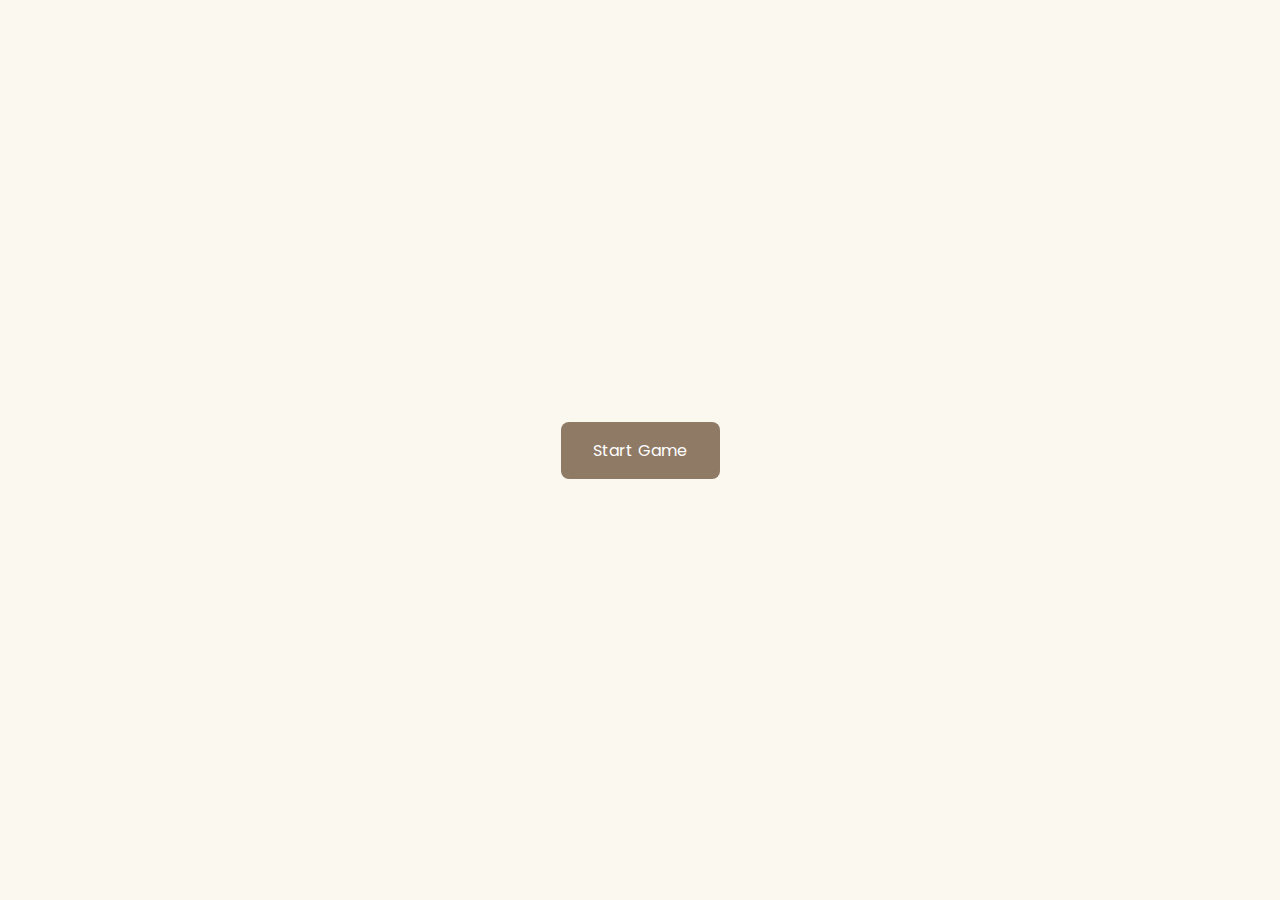
<file: games/2048/index.html>
<!DOCTYPE html>
<html lang="en">
  <head>
    <meta name="viewport" content="width=device-width, initial-scale=1.0" />
    <title>2048 Game</title>
    <!-- Google Fonts -->
    <link
      href="https://fonts.googleapis.com/css2?family=Poppins:wght@400;600&display=swap"
      rel="stylesheet"
    />
    <!-- Stylesheet-->
    <link rel="stylesheet" href="style.css" />
  </head>
  <body>
    <a href="/index.html"><img src="/assets/images/home.png" class="game-thumb" alt="Game Thumbnail"></a>

    
    <div class="container hide">
      <div class="heading">
        <h1>2048</h1>
        <div class="score-container">
          Score:
          <span id="score">0</span>
        </div>
      </div>
      <div class="grid"></div>
    </div>
    <div class="cover-screen">
      <h2 id="over-text" class="hide">Game Over</h2>
      <p id="result"></p>
      <button id="start-button">Start Game</button>
    </div>
    <!-- Script -->
    <script defer src="script.js"></script>
  </body>
</html>
</file>
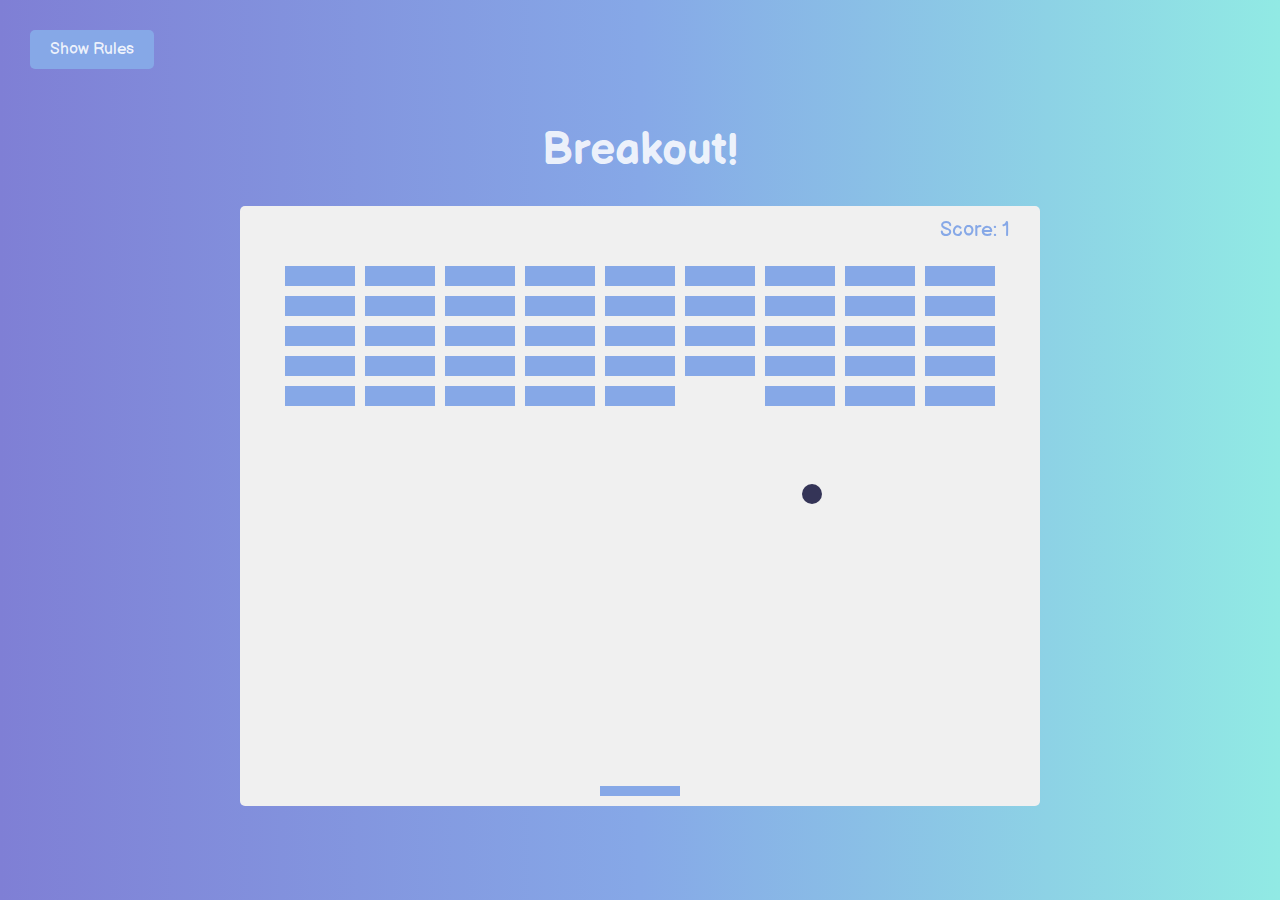
<file: games/Breakout-Game/index.html>
<!DOCTYPE html>
<html lang="en">
  <head>
    <meta charset="UTF-8" />
    <meta name="viewport" content="width=device-width, initial-scale=1.0" />
    <link rel="stylesheet" href="style.css" />
    <title>Breakout Game</title>
    </head>
  <body>
    <h1>Breakout!</h1>
    <button id="rules-btn" class="btn rules-btn">Show Rules</button>
    <div id="rules" class="rules">
      <h2>How To Play:</h2>
      <p>
        Use your right and left keys to move the paddle to bounce the ball up
        and break the blocks.
      </p>
      <p>If you miss the ball, your score and the blocks will reset.</p>
      <button id="close-btn" class="btn">Close</button>
    </div>
    <canvas id="canvas"></canvas>
    <script src="script.js"></script>
  </body>
</html>
</file>
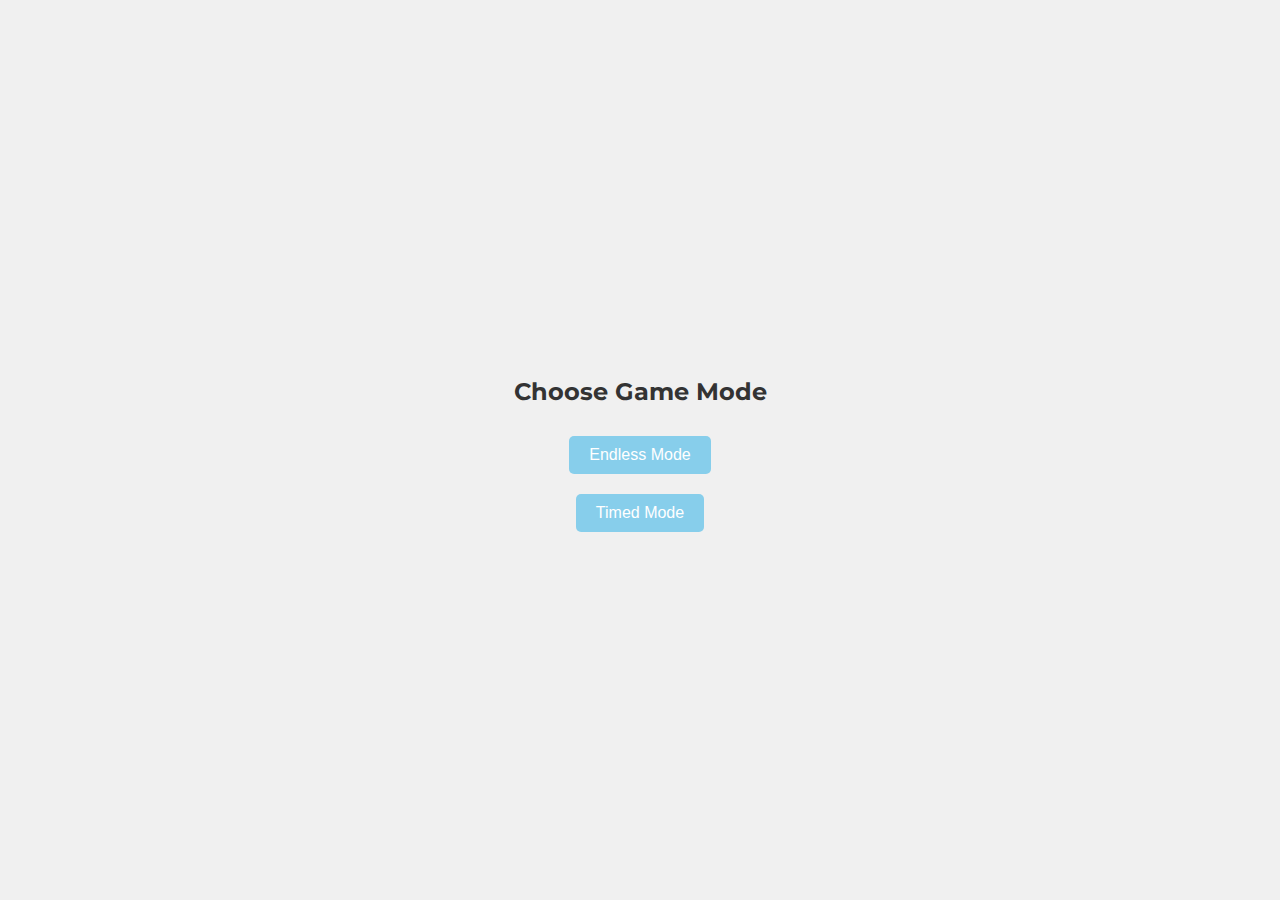
<file: games/Candy-Crush-Game/index.html>
<!DOCTYPE html>
<html lang="en" dir="ltr">
  <head>
    <meta charset="utf-8">
    <title>Talha - Candy Crush</title>

    <!-- 👇🏻👇🏻👇🏻👇🏻👇🏻👇🏻👇🏻👇🏻👇🏻👇🏻👇🏻👇🏻👇🏻👇🏻👇🏻👇🏻👇🏻👇🏻👇🏻👇🏻👇🏻👇🏻👇🏻👇🏻👇🏻👇🏻👇🏻👇🏻👇🏻👇🏻👇🏻👇🏻👇🏻👇🏻👇🏻👇🏻👇🏻👇🏻👇🏻👇🏻👇🏻👇🏻👇🏻-->
    <!-- Also uploaded the demo of this code in a gif : https://c.tenor.com/x8v1oNUOmg4AAAAd/tenor.gif-->
    <!-- 👆🏻👆🏻👆🏻👆🏻👆🏻👆🏻👆🏻👆🏻👆🏻👆🏻👆🏻👆🏻👆🏻👆🏻👆🏻👆🏻👆🏻👆🏻👆🏻👆🏻👆🏻👆🏻👆🏻👆🏻👆🏻👆🏻👆🏻👆🏻👆🏻👆🏻👆🏻👆🏻👆🏻👆🏻👆🏻👆🏻👆🏻👆🏻👆🏻👆🏻👆🏻👆🏻👆🏻-->

    <!-- 👇🏻👇🏻👇🏻👇🏻👇🏻👇🏻👇🏻👇🏻👇🏻👇🏻👇🏻👇🏻👇🏻👇🏻👇🏻👇🏻👇🏻👇🏻👇🏻👇🏻👇🏻👇🏻👇🏻👇🏻👇🏻👇🏻👇🏻👇🏻👇🏻👇🏻👇🏻👇🏻👇🏻👇🏻👇🏻👇🏻👇🏻👇🏻👇🏻👇🏻👇🏻👇🏻👇🏻-->
    <!-- More html-css-js Games Calculators Games Cards Elements Projects on https://www.github.com/he-is-talha --> 
    <!-- 👆🏻👆🏻👆🏻👆🏻👆🏻👆🏻👆🏻👆🏻👆🏻👆🏻👆🏻👆🏻👆🏻👆🏻👆🏻👆🏻👆🏻👆🏻👆🏻👆🏻👆🏻👆🏻👆🏻👆🏻👆🏻👆🏻👆🏻👆🏻👆🏻👆🏻👆🏻👆🏻👆🏻👆🏻👆🏻👆🏻👆🏻👆🏻👆🏻👆🏻👆🏻👆🏻👆🏻-->

    <link rel="icon" href="https://i.ibb.co/M6KTWnf/pic.jpg">

    <link rel="stylesheet" href="style.css">
    <link href="https://fonts.googleapis.com/css?family=Montserrat:300,400&display=swap" rel="stylesheet">
    <script src="script.js" charset="utf-8"></script>
  </head>
  <body>
    <!-- Mode Selection Screen -->
    <div id="modeSelection">
      <h2>Choose Game Mode</h2>
      <button id="endlessMode">Endless Mode</button>
      <button id="timedMode">Timed Mode</button>
    </div>
    <!-- Scoreboard with Timer and Change Mode Button -->
    <div class="scoreBoard">
      <h3>score</h3>
      <h1 id="score">0</h1>
      <div id="timer"></div>
      <button id="changeMode">Change Mode</button>
    </div>
    <!-- Game Grid -->
    <div class="grid"></div>
  </body>
</html>
</file>
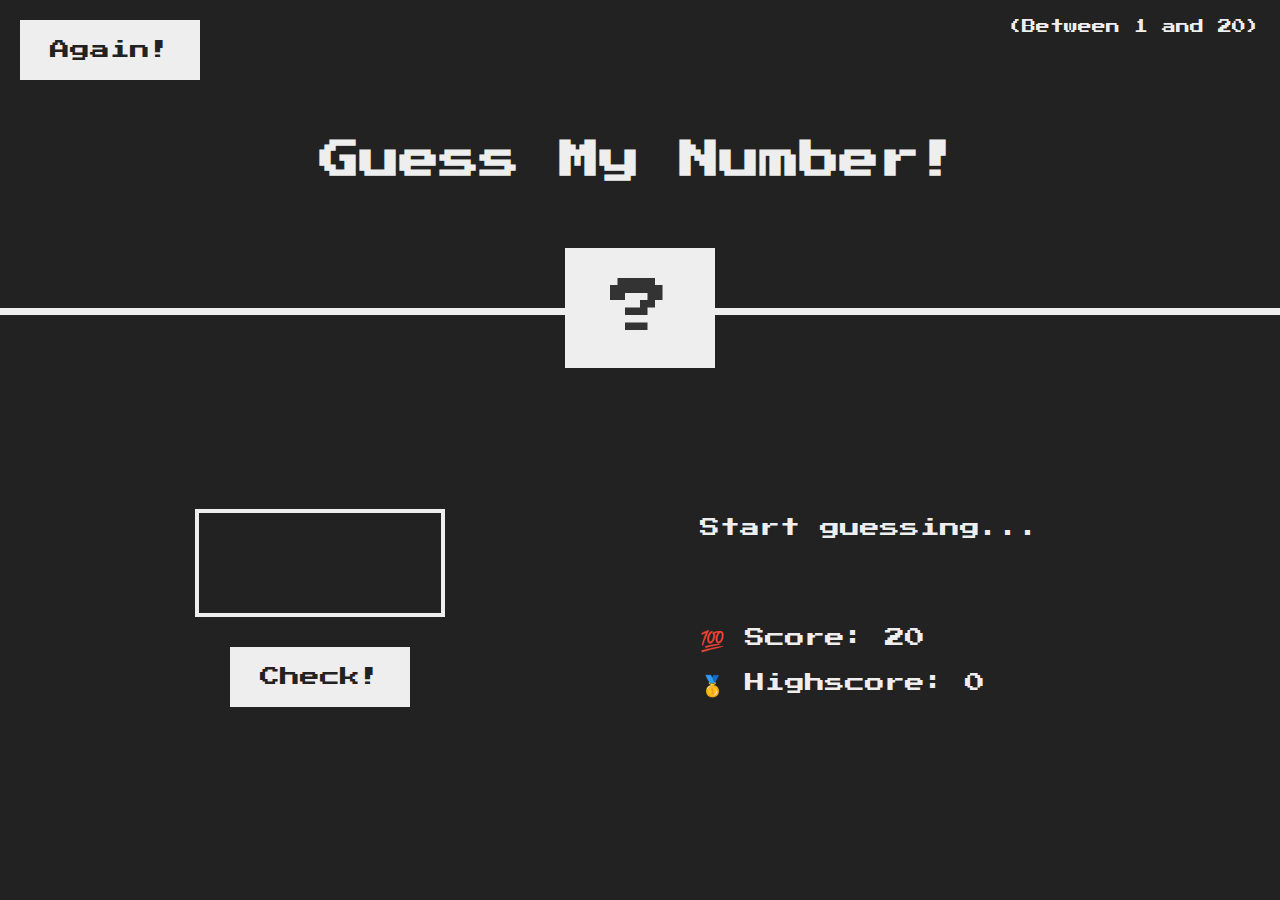
<file: games/Guess my number/index.html>
<!DOCTYPE html>
<html lang="en">
  <head>
    <meta charset="UTF-8" />
    <meta name="viewport" content="width=device-width, initial-scale=1.0" />
    <meta http-equiv="X-UA-Compatible" content="ie=edge" />
    <link rel="stylesheet" href="style.css" />
    <title>Guess My Number!</title>
  </head>
  <body>
    <header>
      <h1>Guess My Number!</h1>
      <p class="between">(Between 1 and 20)</p>
      <button class="btn again">Again!</button>
      <div class="number">?</div>
    </header>
    <main>
      <section class="left">
        <input type="number" class="guess" />
        <button class="btn check">Check!</button>
      </section>
      <section class="right">
        <p class="message">Start guessing...</p>
        <p class="label-score">💯 Score: <span class="score">20</span></p>
        <p class="label-highscore">
          🥇 Highscore: <span class="highscore">0</span>
        </p>
      </section>
    </main>
    <script src="script.js"></script>
  </body>
</html>
</file>
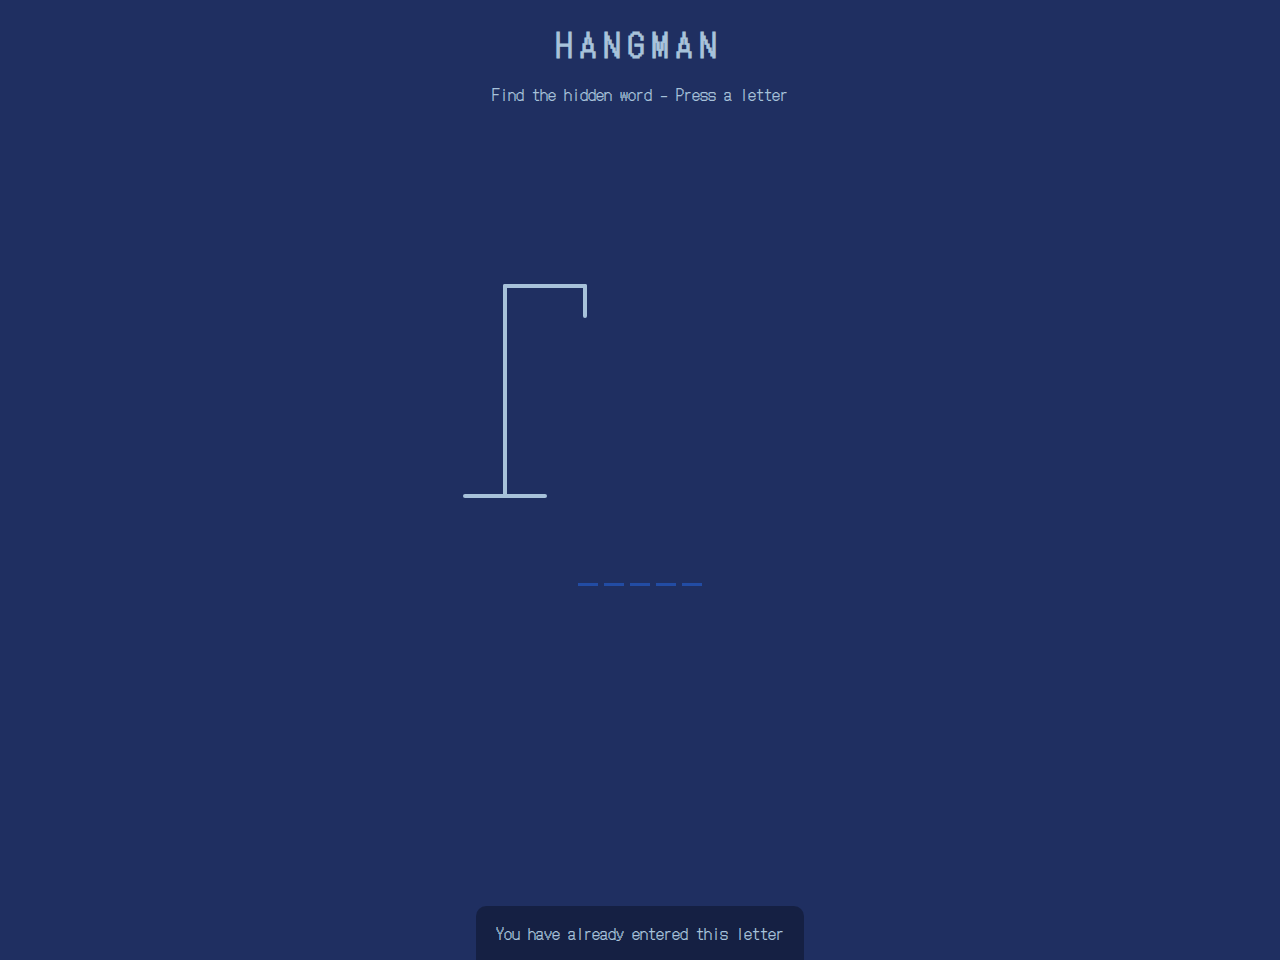
<file: games/Hangman-Game/index.html>
<!DOCTYPE html>
<html lang="en">
  <head>
    <meta charset="UTF-8" />
    <meta name="viewport" content="width=device-width, initial-scale=1.0" />
    <link rel="stylesheet" href="style.css" />
    <title>Hangman</title>


    <link rel="icon" href="https://i.ibb.co/M6KTWnf/pic.jpg" />
  </head>
  <body>
    <h1>Hangman</h1>
    <p>Find the hidden word - Press a letter</p>
    <div class="game-container">
      <svg height="250" width="200" class="figure-container">
        <!-- rod -->
        <line x1="60" y1="20" x2="140" y2="20" />
        <line x1="140" y1="20" x2="140" y2="50" />
        <line x1="60" y1="20" x2="60" y2="230" />
        <line x1="20" y1="230" x2="100" y2="230" />
        <!-- head -->
        <circle cx="140" cy="70" r="20" class="figure-part" />
        <!-- body -->
        <line x1="140" y1="90" x2="140" y2="150" class="figure-part" />
        <!-- arms -->
        <line x1="140" y1="120" x2="120" y2="100" class="figure-part" />
        <line x1="140" y1="120" x2="160" y2="100" class="figure-part" />
        <!-- legs -->
        <line x1="140" y1="150" x2="120" y2="180" class="figure-part" />
        <line x1="140" y1="150" x2="160" y2="180" class="figure-part" />
      </svg>
      <div class="wrong-letters-container">
        <div id="wrong-letters"></div>
      </div>
      <div class="word" id="word"></div>
    </div>
    <!-- Popup -->
    <div class="popup-container" id="popup-container">
      <div class="popup">
        <h2 id="final-message"></h2>
        <h3 id="final-message-reveal-word"></h3>
        <button id="play-button">Play Again</button>
      </div>
    </div>
    <!-- Notification -->
    <div class="notification-container" id="notification-container">
      <p>You have already entered this letter</p>
    </div>
    <script src="script.js"></script>
  </body>
</html>
</file>
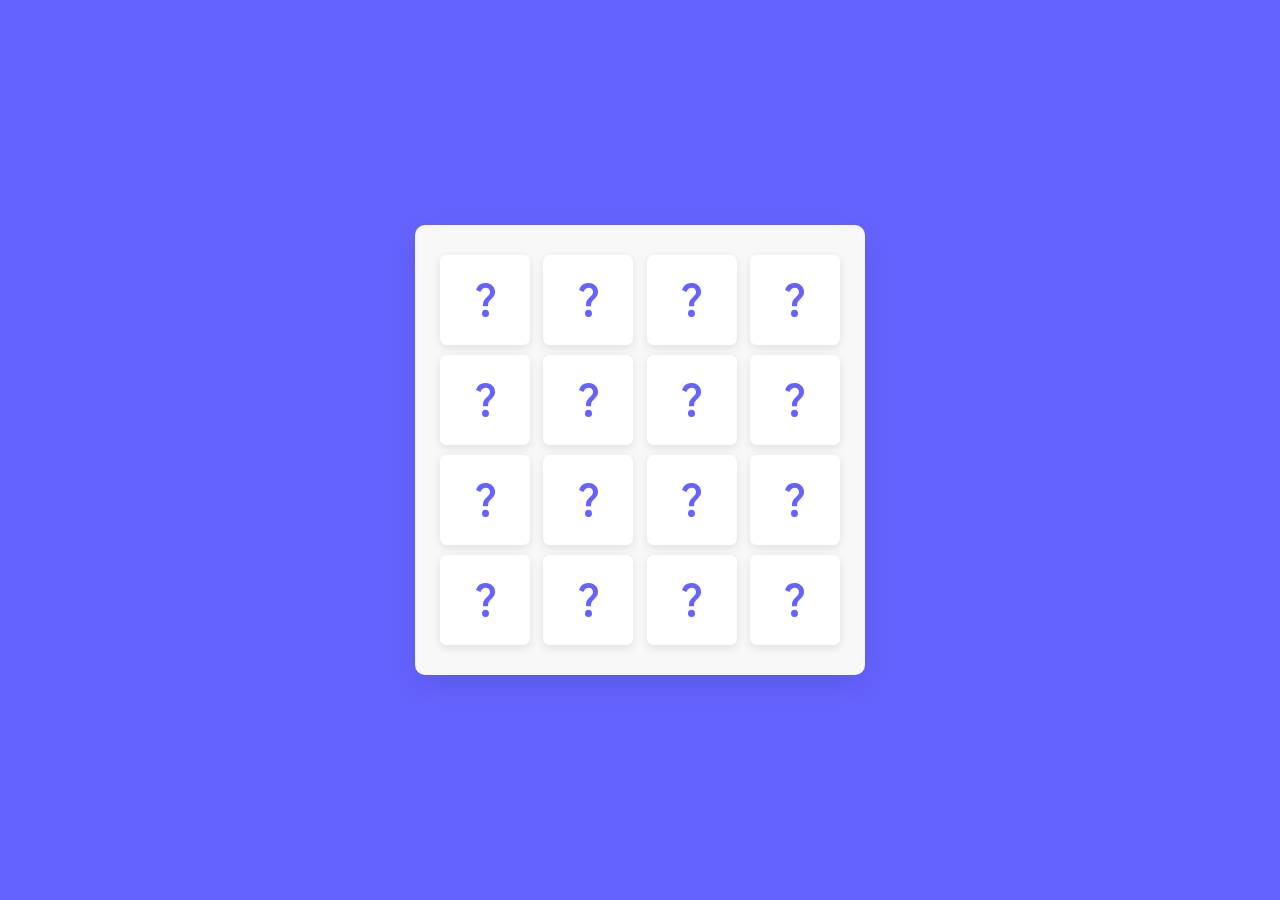
<file: games/Memory-Card-Game/index.html>
<!doctype html>
<html lang="en" dir="ltr"> 
 <head> 
  <meta charset="utf-8"> 
  <title>Memory Card Game</title> 

	<link rel="icon" href="https://i.ibb.co/M6KTWnf/pic.jpg">
  <link rel="stylesheet" href="style.css"> 
  <meta name="viewport" content="width=device-width, initial-scale=1.0"> 
 </head> 
 <body> 
  <div class="wrapper"> 
   <ul class="cards"> 
    <li class="card"> 
     <div class="view front-view"> 
      <img src="images/que_icon.svg" alt="icon"> 
     </div> 
     <div class="view back-view"> 
      <img src="images/img-1.png" alt="card-img"> 
     </div> </li> 
    <li class="card"> 
     <div class="view front-view"> 
      <img src="images/que_icon.svg" alt="icon"> 
     </div> 
     <div class="view back-view"> 
      <img src="images/img-6.png" alt="card-img"> 
     </div> </li> 
    <li class="card"> 
     <div class="view front-view"> 
      <img src="images/que_icon.svg" alt="icon"> 
     </div> 
     <div class="view back-view"> 
      <img src="images/img-3.png" alt="card-img"> 
     </div> </li> 
    <li class="card"> 
     <div class="view front-view"> 
      <img src="images/que_icon.svg" alt="icon"> 
     </div> 
     <div class="view back-view"> 
      <img src="images/img-2.png" alt="card-img"> 
     </div> </li> 
    <li class="card"> 
     <div class="view front-view"> 
      <img src="images/que_icon.svg" alt="icon"> 
     </div> 
     <div class="view back-view"> 
      <img src="images/img-1.png" alt="card-img"> 
     </div> </li> 
    <li class="card"> 
     <div class="view front-view"> 
      <img src="images/que_icon.svg" alt="icon"> 
     </div> 
     <div class="view back-view"> 
      <img src="images/img-5.png" alt="card-img"> 
     </div> </li> 
    <li class="card"> 
     <div class="view front-view"> 
      <img src="images/que_icon.svg" alt="icon"> 
     </div> 
     <div class="view back-view"> 
      <img src="images/img-2.png" alt="card-img"> 
     </div> </li> 
    <li class="card"> 
     <div class="view front-view"> 
      <img src="images/que_icon.svg" alt="icon"> 
     </div> 
     <div class="view back-view"> 
      <img src="images/img-6.png" alt="card-img"> 
     </div> </li> 
    <li class="card"> 
     <div class="view front-view"> 
      <img src="images/que_icon.svg" alt="icon"> 
     </div> 
     <div class="view back-view"> 
      <img src="images/img-3.png" alt="card-img"> 
     </div> </li> 
    <li class="card"> 
     <div class="view front-view"> 
      <img src="images/que_icon.svg" alt="icon"> 
     </div> 
     <div class="view back-view"> 
      <img src="images/img-4.png" alt="card-img"> 
     </div> </li> 
    <li class="card"> 
     <div class="view front-view"> 
      <img src="images/que_icon.svg" alt="icon"> 
     </div> 
     <div class="view back-view"> 
      <img src="images/img-5.png" alt="card-img"> 
     </div> </li> 
    <li class="card"> 
     <div class="view front-view"> 
      <img src="images/que_icon.svg" alt="icon"> 
     </div> 
     <div class="view back-view"> 
      <img src="images/img-4.png" alt="card-img"> 
     </div> </li> 
    <li class="card"> 
     <div class="view front-view"> 
      <img src="images/que_icon.svg" alt="icon"> 
     </div> 
     <div class="view back-view"> 
      <img src="images/img-4.png" alt="card-img"> 
     </div> </li> 
    <li class="card"> 
     <div class="view front-view"> 
      <img src="images/que_icon.svg" alt="icon"> 
     </div> 
     <div class="view back-view"> 
      <img src="images/img-4.png" alt="card-img"> 
     </div> </li> 
    <li class="card"> 
     <div class="view front-view"> 
      <img src="images/que_icon.svg" alt="icon"> 
     </div> 
     <div class="view back-view"> 
      <img src="images/img-4.png" alt="card-img"> 
     </div> </li> 
    <li class="card"> 
     <div class="view front-view"> 
      <img src="images/que_icon.svg" alt="icon"> 
     </div> 
     <div class="view back-view"> 
      <img src="images/img-4.png" alt="card-img"> 
     </div> </li> 
   </ul> 
  </div> 
  <script src="script.js"></script> 
 
</body></html>
</file>
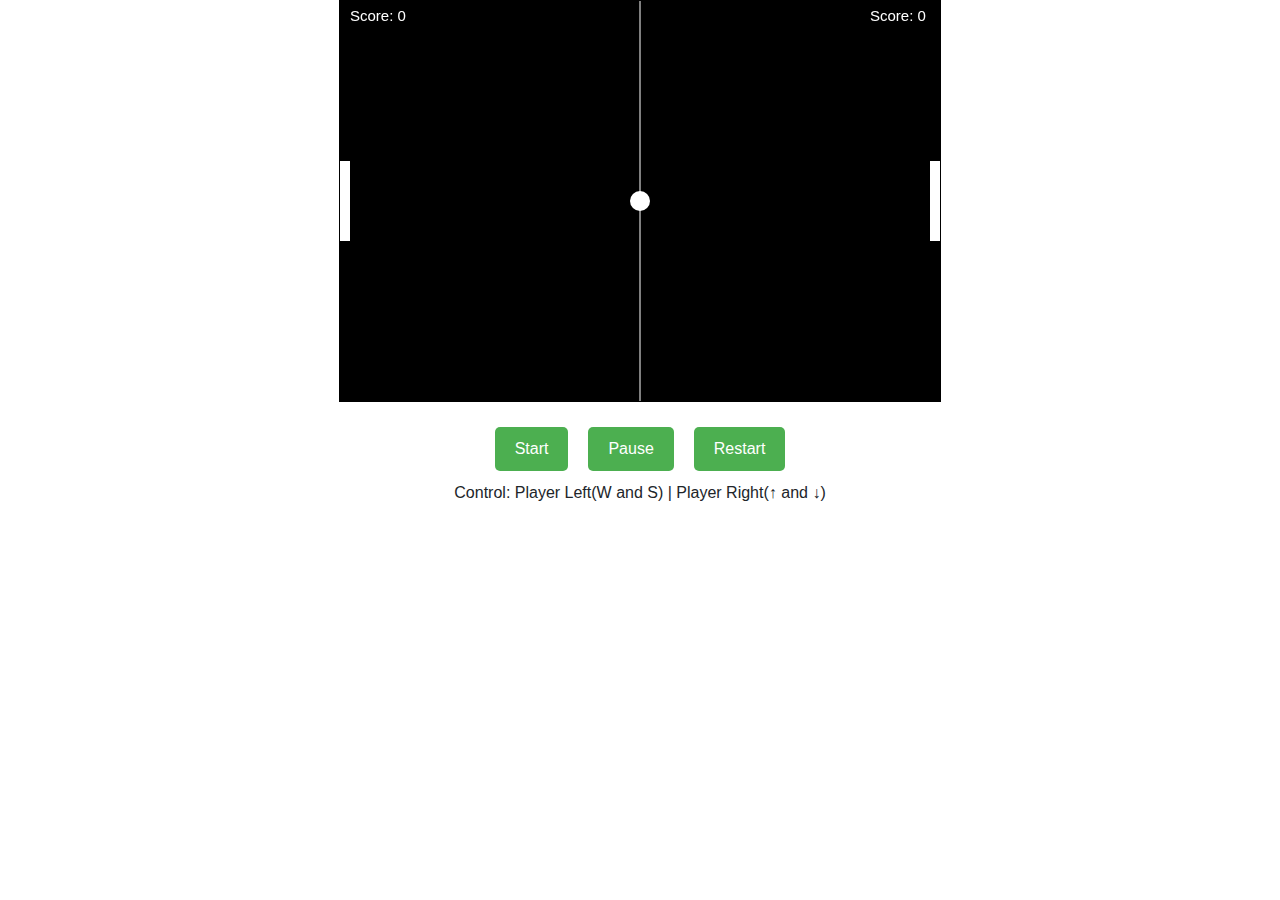
<file: games/Ping-Pong-Game/index.html>
<!DOCTYPE html>
<html>
  <head>
    <title>Ping Pong Game</title>
    <!-- Add the Bootstrap CSS file -->
    <link
      rel="stylesheet"
      href="https://maxcdn.bootstrapcdn.com/bootstrap/4.0.0/css/bootstrap.min.css"
    />

    <link rel="icon" href="https://i.ibb.co/M6KTWnf/pic.jpg" />

    <link rel="stylesheet" href="style.css" />
    <style>
      canvas {
        border: 1px solid black;
      }
    </style>
  </head>
  <body>
    <div class="container">
      <canvas id="canvas" width="600" height="400"></canvas>
    </div>
    <div class="button">
      <button id="start-btn" class="btn">Start</button>
      <button id="pause-btn" class="btn">Pause</button>
      <button id="restart-btn" class="btn">Restart</button>
    </div>
    <p class="control">Control: Player Left(W and S) | Player Right(↑ and ↓)</p>
    <!-- Add a modal element with an ID -->
    <div class="modal" tabindex="-1" role="dialog" id="message-modal">
      <div class="modal-dialog" role="document">
        <div class="modal-content">
          <div class="modal-body">
            <h5 id="message"></h5>
          </div>
          <div class="modal-footer">
            <button
              type="button"
              id="message-modal-close"
              class="btn btn-secondary"
              data-dismiss="modal"
            >
              Close
            </button>
          </div>
        </div>
      </div>
    </div>

    <script src="https://code.jquery.com/jquery-3.6.0.min.js"></script>
    <script src="https://maxcdn.bootstrapcdn.com/bootstrap/4.0.0/js/bootstrap.min.js"></script>
    <script src="script.js"></script>
  </body>
</html>
</file>
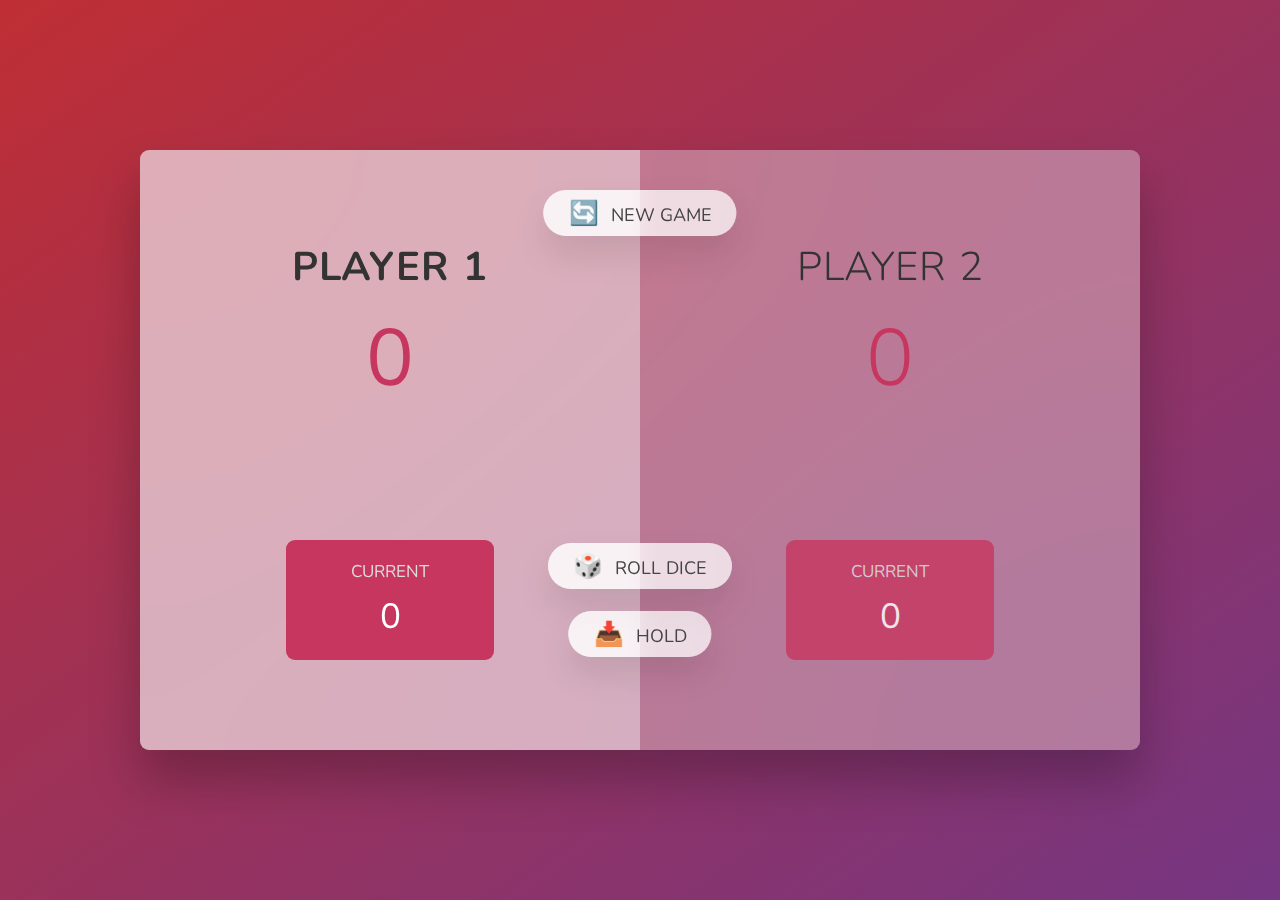
<file: games/Random Dice/index.html>
<!DOCTYPE html>
<html lang="en">
  <head>
    <meta charset="UTF-8" />
    <meta name="viewport" content="width=device-width, initial-scale=1.0" />
    <meta http-equiv="X-UA-Compatible" content="ie=edge" />
    <link rel="stylesheet" href="style.css" />
    <title>Pig Game</title>
  </head>
  <body>
    <main>
      <section class="player player--0 player--active">
        <h2 class="name" id="name--0">Player 1</h2>
        <p class="score" id="score--0">43</p>
        <div class="current">
          <p class="current-label">Current</p>
          <p class="current-score" id="current--0">0</p>
        </div>
      </section>
      <section class="player player--1">
        <h2 class="name" id="name--1">Player 2</h2>
        <p class="score" id="score--1">24</p>
        <div class="current">
          <p class="current-label">Current</p>
          <p class="current-score" id="current--1">0</p>
        </div>
      </section>

      <img src="dice-5.png" alt="Playing dice" class="dice" />
      <button class="btn btn--new">🔄 New game</button>
      <button class="btn btn--roll">🎲 Roll dice</button>
      <button class="btn btn--hold">📥 Hold</button>
    </main>
    <script src="script.js"></script>
  </body>
</html>
</file>
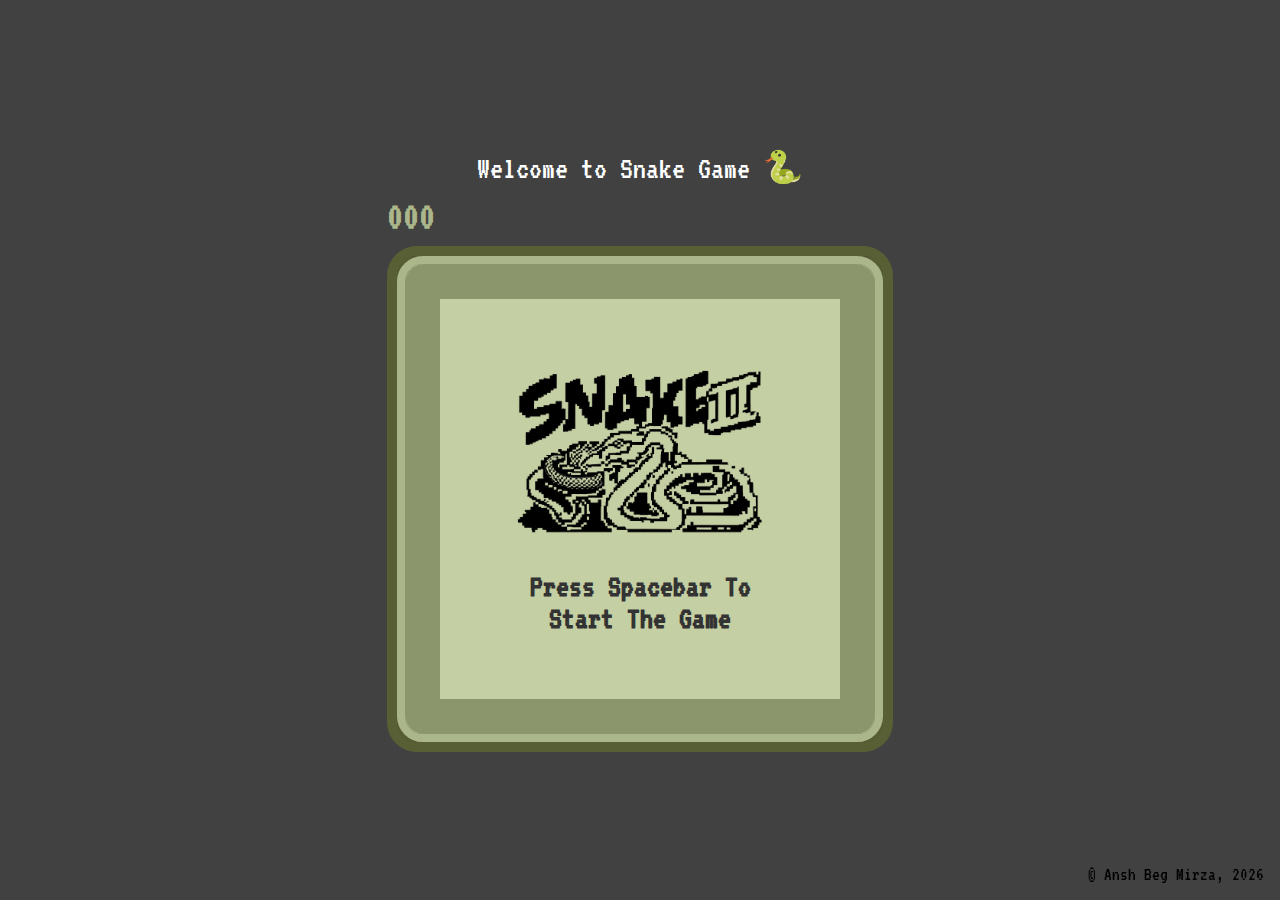
<file: games/snake game/index.html>
<!DOCTYPE html>
<html lang="en">

<head>
  <meta charset="UTF-8">
  <meta name="viewport" content="width=device-width, initial-scale=1.0">
  <link rel="stylesheet" href="style.css">
  <script src="script.js" defer></script>
  <link rel="shortcut icon" href="imgs/snake.jpeg" type="image/x-icon">

  <link rel="preconnect" href="https://fonts.googleapis.com">
  <link rel="preconnect" href="https://fonts.gstatic.com" crossorigin>
  <link
    href="https://fonts.googleapis.com/css2?family=Inter:ital,opsz,wght@0,14..32,100..900;1,14..32,100..900&family=Lato:ital,wght@0,100;0,300;0,400;0,700;0,900;1,100;1,300;1,400;1,700;1,900&family=Mona+Sans:ital,wght@0,200..900;1,200..900&family=Montserrat:ital,wght@0,100..900;1,100..900&family=Poppins:ital,wght@0,100;0,200;0,300;0,400;0,500;0,600;0,700;0,800;0,900;1,100;1,200;1,300;1,400;1,500;1,600;1,700;1,800;1,900&family=Roboto:ital,wght@0,100;0,300;0,400;0,500;0,700;0,900;1,100;1,300;1,400;1,500;1,700;1,900&family=VT323&display=swap"
    rel="stylesheet">

  <title>Snake Game || JS</title>
</head>

<body>
  <div>
    <p class="copyright">© Ansh Beg Mirza, 2024</p>
    <p class="title">Welcome to Snake Game 🐍</p>
    <div class="scores">
      <h1 id="score">000</h1>
      <h1 id="highScore">000</h1>
    </div>
    <div class="game-border-1">
      <div class="game-border-2">
        <div class="game-border-3">
          <div id="game-board">

          </div>
        </div>
      </div>
    </div>


  </div>
  <img id="logo" src="imgs/snake-game-ai-gen.png" alt="Snake logo">
  <h1 id="instruction-text">Press Spacebar to start the game</h1>
</body>

</html>
</file>
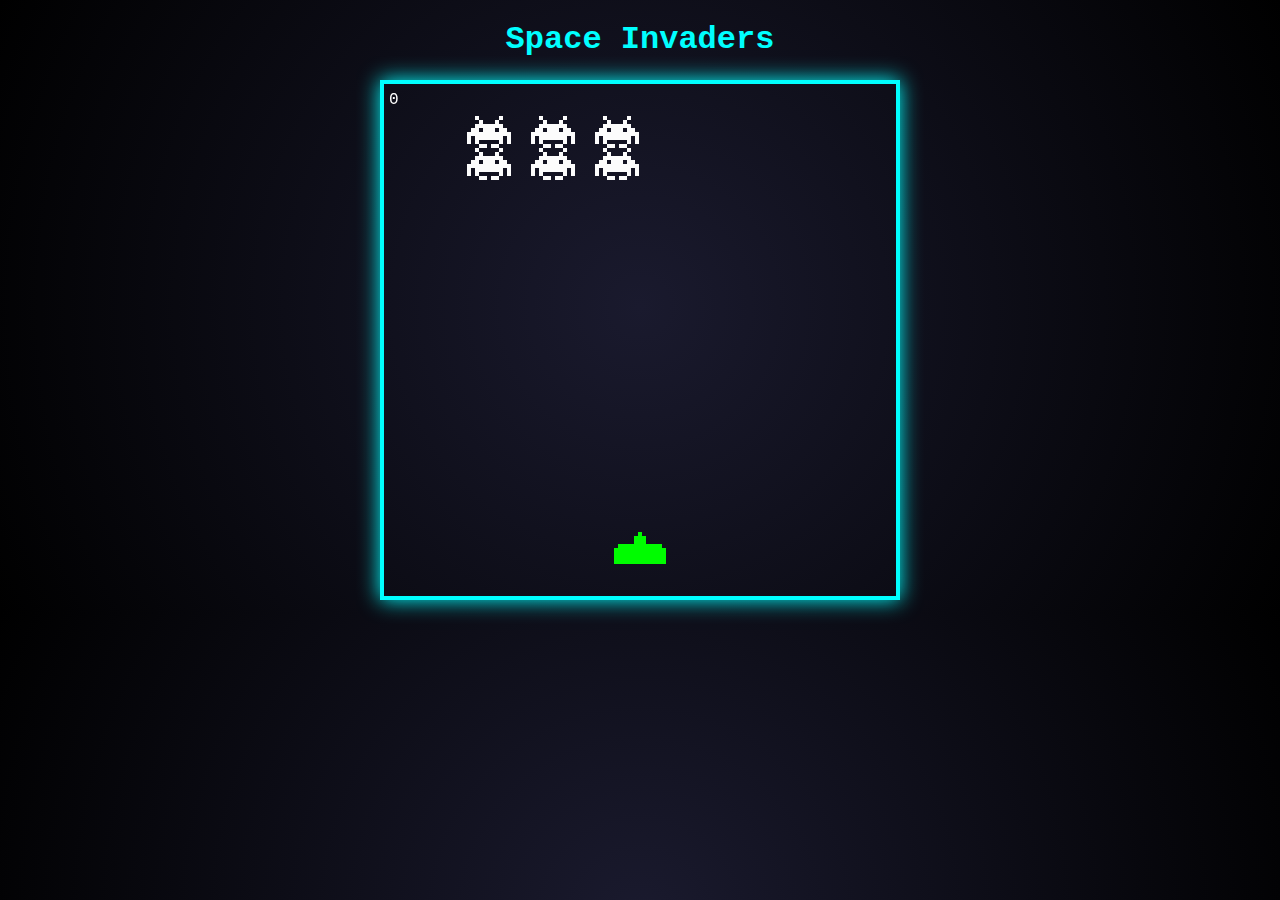
<file: games/space_invaders/index.html>
<!DOCTYPE html>
<html>
<head>
    <meta charset="UTF-8">
    <meta name="viewport" content="width=device-width, initial-scale=1.0">
    <title>Space Invaders</title>
    <link rel="stylesheet" href="space.css">
</head>
<body onclick="enableSound()">
    <h1>Space Invaders</h1>
    <canvas id="board"></canvas>
    <script src="space.js"></script>
    
    
</body>
</html>
</file>
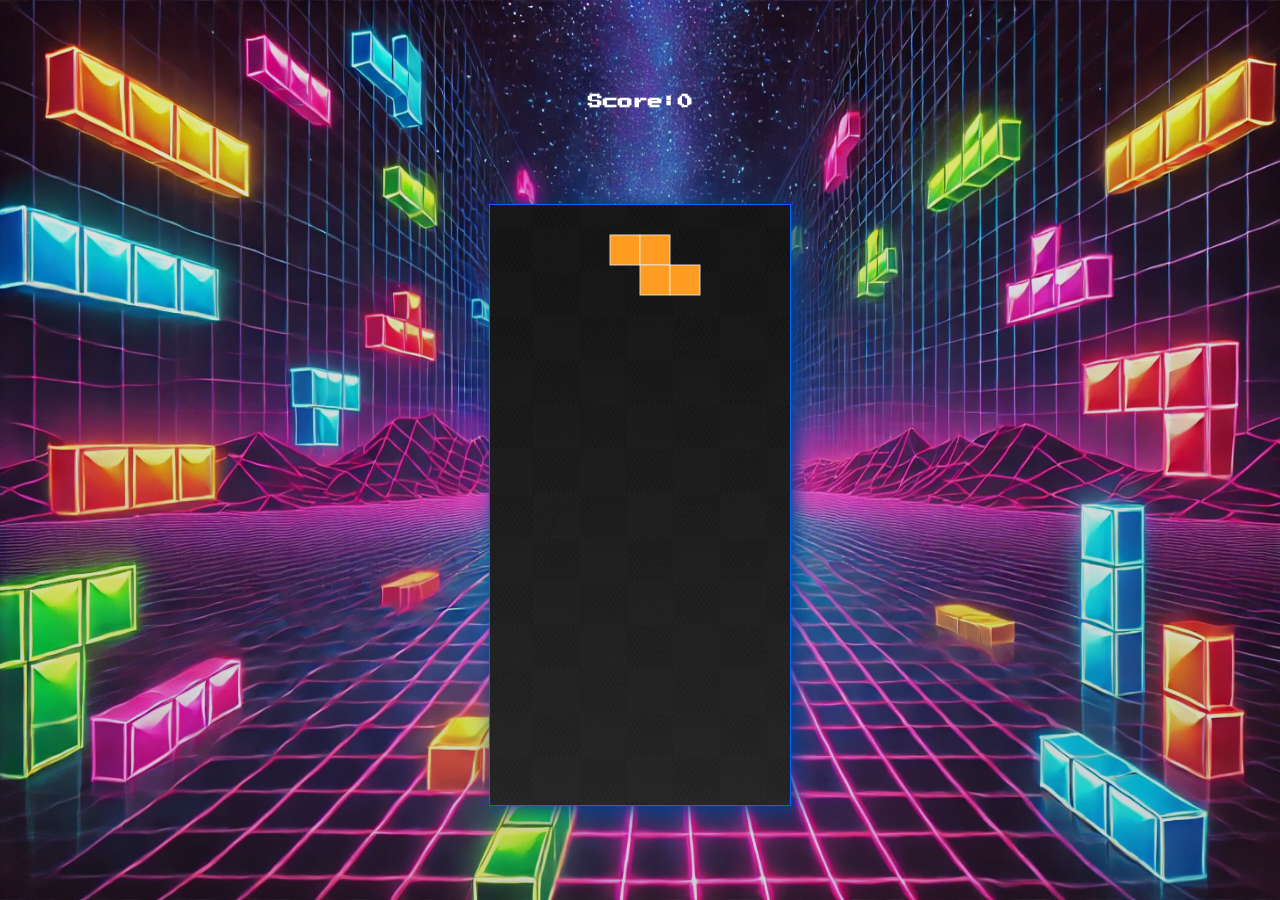
<file: games/tetris/index.html>
<!DOCTYPE html>
<html lang="en">

<head>
  <meta charset="UTF-8">
  <meta name="viewport" content="width=device-width, initial-scale=1.0">
  <title>TETRIS GAME || JS</title>
  <link rel="stylesheet" href="style.css">
  <script src="script.js" defer></script>
  <link rel="shortcut icon" href="IMGS/tetris-bg.webp " type="image/x-icon">
  <!-- Font styles -->
  <link rel="preconnect" href="https://fonts.googleapis.com">
  <link rel="preconnect" href="https://fonts.gstatic.com" crossorigin>
  <link
    href="https://fonts.googleapis.com/css2?family=Inter:ital,opsz,wght@0,14..32,100..900;1,14..32,100..900&family=Lato:ital,wght@0,100;0,300;0,400;0,700;0,900;1,100;1,300;1,400;1,700;1,900&family=Mona+Sans:ital,wght@0,200..900;1,200..900&family=Montserrat:ital,wght@0,100..900;1,100..900&family=Poppins:ital,wght@0,100;0,200;0,300;0,400;0,500;0,600;0,700;0,800;0,900;1,100;1,200;1,300;1,400;1,500;1,600;1,700;1,800;1,900&family=Press+Start+2P&family=Roboto:ital,wght@0,100;0,300;0,400;0,500;0,700;0,900;1,100;1,300;1,400;1,500;1,700;1,900&family=VT323&display=swap"
    rel="stylesheet">
</head>

<body>
  <div class="overlay-bg"></div>
  <img src="IMGS/tetris-bg.webp" alt="background" class="background"></img>
  <h2 class="score">Score:0</h2>
  <canvas id="canvas" height="600" width="300">
  </canvas>

</body>

</html>
</file>
<file: games/2048/style.css>
* {
    padding: 0;
    margin: 0;
    box-sizing: border-box;
    font-family: "Poppins", sans-serif;
  }
  body {
    background-color: #faf8ef;
    /* background-color: black; */
  }
  .heading {
    display: flex;
    align-items: center;
    justify-content: space-between;
  }
  h1 {
    color: #776e65;
  }
  .container {
    position: absolute;
    transform: translate(-50%, -50%);
    left: 50%;
    top: 50%;
  }
  h1 {
    font-size: 4em;
  }
  .score-container {
    color: #776e65;
  }
  #score {
    font-weight: 600;
  }
  .grid {
    width: 25em;
    height: 25em;
    background-color: #cdc1b5;
    border: 5px solid #bbada0;
    margin: 0 auto;
    display: flex;
    flex-wrap: wrap;
    border-radius: 0.5em;
  }
  .box {
    width: 97.5px;
    height: 97.5px;
    border: 5px solid #bbada0;
    font-size: 40px;
    font-weight: bold;
    display: flex;
    align-items: center;
    justify-content: center;
  }
  .cover-screen {
    position: absolute;
    top: 0;
    left: 0;
    background-color: #faf8ef;
    height: 100%;
    width: 100%;
    display: flex;
    flex-direction: column;
    justify-content: center;
    align-items: center;
  }
  #start-button {
    background-color: #8f7a66;
    padding: 1em 2em;
    border: none;
    border-radius: 0.5em;
    font-size: 1em;
    letter-spacing: 0.2px;
    color: #ffffff;
  }
  .hide {
    display: none;
  }
  .box-2 {
    background-color: #eee4da;
    color: #727371;
  }
  .box-4 {
    background-color: #eee1c9;
    color: #727371;
  }
  
  .box-8 {
    background-color: #f3b27a;
    color: white;
  }
  
  .box-16 {
    background-color: #f69664;
    color: white;
  }
  
  .box-32 {
    background-color: #f77c5f;
    color: white;
  }
  
  .box-64 {
    background-color: #f75f3b;
    color: white;
  }
  
  .box-128 {
    background-color: #edd073;
    color: white;
  }
  
  .box-256 {
    background-color: #edcc63;
    color: white;
  }
  
  .box-512 {
    background-color: #edc651;
    color: white;
  }
  
  .box-1024 {
    background-color: #eec744;
    color: white;
  }
  
  .box-2048 {
    background-color: #ecc230;
    color: white;
  }
</file>
<file: games/Breakout-Game/style.css>
@import url("https://fonts.googleapis.com/css2?family=Balsamiq+Sans:wght@400;700&display=swap");

:root {
  --background-color: #7f7fd5;
  --background-secondary-color: #91eae4;
  --canvas-color: #f0f0f0;
  --text-color: rgba(255, 255, 255, 0.87);
  --sidebar-color: #343457;
  --button-color: #86a8e7;
  --hover-color: #7db3e3;
}

* {
  box-sizing: border-box;
}

body {
  background-color: var(--background-color);
  background: linear-gradient(
    to right,
    var(--background-color),
    var(--button-color),
    var(--background-secondary-color)
  );
  font-family: "Balsamiq Sans", cursive;
  display: flex;
  flex-direction: column;
  align-items: center;
  justify-content: center;
  min-height: 100vh;
  margin: 0;
}

h1 {
  font-size: 2.75rem;
  color: var(--text-color);
}

canvas {
  background-color: var(--canvas-color);
  display: block;
  border-radius: 5px;
  width: 800px;
  max-width: 96%;
}

.btn {
  cursor: pointer;
  border: 0;
  padding: 0.625rem 1.25rem;
  background-color: var(--button-color);
  color: var(--text-color);
  border-radius: 5px;
  font-family: inherit;
  font-size: 1rem;
}

.btn:focus {
  outline: 0;
}

.btn:hover {
  background-color: var(--hover-color);
}

.btn:active {
  transform: scale(0.98);
}

.rules-btn {
  position: absolute;
  top: 1.875rem;
  left: 1.875rem;
}

.rules {
  position: absolute;
  top: 0;
  left: 0;
  background-color: var(--sidebar-color);
  color: var(--text-color);
  min-height: 100vh;
  width: 400px;
  padding: 3rem;
  line-height: 1.5;
  transform: translateX(-400px);
  transition: transform 1s ease-in-out;
}

.rules.show {
  transform: translateX(0);
}
</file>
<file: games/Candy-Crush-Game/style.css>
/* General Styling */
body {
  background-image: url('https://raw.githubusercontent.com/arpit456jain/Amazing-Js-Projects/master/Candy%20Crush/utils/bg.png');
  display: flex;
  justify-content: center;
  align-items: center;
  min-height: 100vh;
  font-family: 'Montserrat', sans-serif;
  color: #85796b;
}

.grid {
  display: flex;
  flex-wrap: wrap;
  height: 560px;
  width: 560px;
  background-color: rgba(109, 127, 151, 0.5);
  padding: 5px;
  border-radius: 10px;
  box-shadow: 0 2px 4px rgba(0, 0, 0, 0.5) inset, 0 1px 0 #fff;
  margin-left: 80px;
  margin-top: 50px;
}

.grid div {
  height: 70px;
  width: 70px;
  background-size: cover;
  background-position: center;
  border-radius: 5px;
  transition: transform 0.2s ease; /* Smooth animation for interactions */
}

/* Hover effect for interactivity */
.grid div:hover {
    transform: scale(1.05); /* Slightly enlarge on hover */
}

/* Scoreboard Styling */
.scoreBoard {
  background-color: cyan;
  border-radius: 20px;
  margin-top: 200px;
  margin-left: 200px;
  width: auto;
  height: 120px;
  padding: 20px;
  display: flex;
  flex-direction: column;
  justify-content: space-between;
  align-items: center;
  text-align: center;
  color: #85796b;
}

h3, h1 {
  font-family: 'Montserrat', sans-serif;
  text-transform: uppercase;
  margin: 0;
}

h1 {
  margin-top: -10px;
}

.grid div:hover {
    transform: scale(1.05); /* Slightly enlarge on hover */
}

/* Mode Selection Styling */
#modeSelection {
  display: flex;
  flex-direction: column;
  align-items: center;
  justify-content: center;
  height: 100vh;
  background-color: #f0f0f0;
  font-family: 'Montserrat', sans-serif;
  position: absolute;
  top: 0;
  left: 0;
  width: 100%;
  z-index: 10;
}

#modeSelection h2 {
  margin-bottom: 20px;
  color: #333;
}

#modeSelection button {
  margin: 10px;
  padding: 10px 20px;
  font-size: 16px;
  cursor: pointer;
  background-color: #87ceeb;
  border: none;
  border-radius: 5px;
  color: white;
}

/* Timer and Change Mode Button */
#timer {
  font-size: 18px;
  margin-top: 10px;
}

#changeMode {
  margin-top: 10px;
  padding: 5px 10px;
  background-color: #ff6347;
  color: white;
  border: none;
  border-radius: 5px;
  cursor: pointer;
}

/* Initially Hide Game Elements */
.grid, .scoreBoard {
  display: none;
}
</file>
<file: games/Guess my number/style.css>
@import url('https://fonts.googleapis.com/css?family=Press+Start+2P&display=swap');

* {
  margin: 0;
  padding: 0;
  box-sizing: inherit;
}

html {
  font-size: 62.5%;
  box-sizing: border-box;
}

body {
  font-family: 'Press Start 2P', sans-serif;
  color: #eee;
  background-color: #222;
  /* background-color: #60b347; */
}

/* LAYOUT */
header {
  position: relative;
  height: 35vh;
  border-bottom: 7px solid #eee;
}

main {
  height: 65vh;
  color: #eee;
  display: flex;
  align-items: center;
  justify-content: space-around;
}

.left {
  width: 52rem;
  display: flex;
  flex-direction: column;
  align-items: center;
}

.right {
  width: 52rem;
  font-size: 2rem;
}

/* ELEMENTS STYLE */
h1 {
  font-size: 4rem;
  text-align: center;
  position: absolute;
  width: 100%;
  top: 52%;
  left: 50%;
  transform: translate(-50%, -50%);
}

.number {
  background: #eee;
  color: #333;
  font-size: 6rem;
  width: 15rem;
  padding: 3rem 0rem;
  text-align: center;
  position: absolute;
  bottom: 0;
  left: 50%;
  transform: translate(-50%, 50%);
}

.between {
  font-size: 1.4rem;
  position: absolute;
  top: 2rem;
  right: 2rem;
}

.again {
  position: absolute;
  top: 2rem;
  left: 2rem;
}

.guess {
  background: none;
  border: 4px solid #eee;
  font-family: inherit;
  color: inherit;
  font-size: 5rem;
  padding: 2.5rem;
  width: 25rem;
  text-align: center;
  display: block;
  margin-bottom: 3rem;
}

.btn {
  border: none;
  background-color: #eee;
  color: #222;
  font-size: 2rem;
  font-family: inherit;
  padding: 2rem 3rem;
  cursor: pointer;
}

.btn:hover {
  background-color: #ccc;
}

.message {
  margin-bottom: 8rem;
  height: 3rem;
}

.label-score {
  margin-bottom: 2rem;
}
</file>
<file: games/Hangman-Game/style.css>
@import url("https://fonts.googleapis.com/css2?family=DotGothic16&display=swap");

:root {
  --primary-color: #1f2f61;
  --secondary-color: #224ca4;
  --light-color: #a7c2da;
}

* {
  box-sizing: border-box;
}

body {
  background-color: var(--primary-color);
  color: var(--light-color);
  font-family: "DotGothic16", sans-serif;
  display: flex;
  flex-direction: column;
  align-items: center;
  justify-content: center;
  height: 80vh;
  overflow: hidden;
  margin: 0;
}

h1 {
  margin: 20px 0 0;
  letter-spacing: 0.5rem;
  text-transform: uppercase;
}

h2,
h3 {
  letter-spacing: 0.2rem;
}

.game-container {
  padding: 20px 30px;
  position: relative;
  margin: auto;
  height: 350px;
  width: 450px;
}

.figure-container {
  fill: transparent;
  stroke: var(--light-color);
  stroke-width: 4px;
  stroke-linecap: round;
}

.figure-part {
  display: none;
}

.wrong-letters-container {
  position: absolute;
  top: 20px;
  right: 20px;
  display: flex;
  flex-direction: column;
  text-align: right;
}

.wrong-letters-container p {
  margin: 0 0 5px;
}

.wrong-letters-container span {
  font-size: 24px;
}

.word {
  display: flex;
  position: absolute;
  bottom: 10px;
  left: 50%;
  transform: translateX(-50%);
}

.letter {
  border-bottom: 3px solid var(--secondary-color);
  display: inline-flex;
  font-size: 30px;
  align-items: center;
  justify-content: center;
  margin: 0 3px;
  height: 50px;
  width: 20px;
}

.popup-container {
  background-color: rgba(0, 0, 0, 0.3);
  position: fixed;
  top: 0;
  bottom: 0;
  left: 0;
  right: 0;
  display: none;
  align-items: center;
  justify-content: center;
}

.popup {
  background-color: var(--secondary-color);
  border-radius: 5px;
  box-shadow: 0 15px 10px 3px rgba(0, 0, 0, 0.1);
  padding: 20px;
  text-align: center;
}

.popup button {
  cursor: pointer;
  background-color: var(--light-color);
  color: var(--secondary-color);
  border: 0;
  margin-top: 20px;
  padding: 12px 20px;
  font-size: 16px;
  font-family: inherit;
  border-radius: 5px;
}

.popup button:active {
  transform: scale(0.98);
}

.popup button:focus {
  outline: none;
}

.notification-container {
  background-color: rgba(0, 0, 0, 0.3);
  border-radius: 10px 10px 0 0;
  padding: 15px 20px;
  position: absolute;
  bottom: -60px;
  transition: transform 0.3s ease-in-out;
}

.notification-container.show {
  transform: translateY(-60px);
}

.notification-container p {
  margin: 0;
}
</file>
<file: games/Memory-Card-Game/style.css>
/* Import Google Font - Poppins */
@import url('https://fonts.googleapis.com/css2?family=Poppins:wght@400;500;600;700&display=swap');
*{
  margin: 0;
  padding: 0;
  box-sizing: border-box;
  font-family: 'Poppins', sans-serif;
}
body{
  display: flex;
  align-items: center;
  justify-content: center;
  min-height: 100vh;
  background: #6563FF;
}
.wrapper{
  padding: 25px;
  border-radius: 10px;
  background: #F8F8F8;
  box-shadow: 0 10px 30px rgba(0,0,0,0.1);
}
.cards, .card, .view{
  display: flex;
  align-items: center;
  justify-content: center;
}
.cards{
  height: 400px;
  width: 400px;
  flex-wrap: wrap;
  justify-content: space-between;
}
.cards .card{
  cursor: pointer;
  list-style: none;
  user-select: none;
  position: relative;
  perspective: 1000px;
  transform-style: preserve-3d;
  height: calc(100% / 4 - 10px);
  width: calc(100% / 4 - 10px);
}
.card.shake{
  animation: shake 0.35s ease-in-out;
}
@keyframes shake {
  0%, 100%{
    transform: translateX(0);
  }
  20%{
    transform: translateX(-13px);
  }
  40%{
    transform: translateX(13px);
  }
  60%{
    transform: translateX(-8px);
  }
  80%{
    transform: translateX(8px);
  }
}
.card .view{
  width: 100%;
  height: 100%;
  position: absolute;
  border-radius: 7px;
  background: #fff;
  pointer-events: none;
  backface-visibility: hidden;
  box-shadow: 0 3px 10px rgba(0,0,0,0.1);
  transition: transform 0.25s linear;
}
.card .front-view img{
  width: 19px;
}
.card .back-view img{
  max-width: 45px;
}
.card .back-view{
  transform: rotateY(-180deg);
}
.card.flip .back-view{
  transform: rotateY(0);
}
.card.flip .front-view{
  transform: rotateY(180deg);
}

@media screen and (max-width: 700px) {
  .cards{
    height: 350px;
    width: 350px;
  }
  .card .front-view img{
    width: 17px;
  }
  .card .back-view img{
    max-width: 40px;
  }
}

@media screen and (max-width: 530px) {
  .cards{
    height: 300px;
    width: 300px;
  }
  .card .front-view img{
    width: 15px;
  }
  .card .back-view img{
    max-width: 35px;
  }
}
</file>
<file: games/Ping-Pong-Game/style.css>
.container {
  display: flex;
  flex-direction: column;
  align-items: center;
  justify-content: center;
}

.button {
  display: flex;
  justify-content: center;
  margin-top: 15px;
}

.btn {
  background-color: #4caf50;
  border: none;
  color: white;
  padding: 10px 20px;
  text-align: center;
  text-decoration: none;
  display: inline-block;
  font-size: 16px;
  margin: 10px;
  cursor: pointer;
  border-radius: 5px;
}

.btn:hover {
  background-color: #3e8e41;
}

.control {
  text-align: center;
}

canvas {
  background: #000;
}
</file>
<file: games/Random Dice/style.css>
@import url('https://fonts.googleapis.com/css2?family=Nunito&display=swap');

* {
  margin: 0;
  padding: 0;
  box-sizing: inherit;
}

html {
  font-size: 62.5%;
  box-sizing: border-box;
}

body {
  font-family: 'Nunito', sans-serif;
  font-weight: 400;
  height: 100vh;
  color: #333;
  background-image: linear-gradient(to top left, #753682 0%, #bf2e34 100%);
  display: flex;
  align-items: center;
  justify-content: center;
}

/* LAYOUT */
main {
  position: relative;
  width: 100rem;
  height: 60rem;
  background-color: rgba(255, 255, 255, 0.35);
  backdrop-filter: blur(200px);
  filter: blur();
  box-shadow: 0 3rem 5rem rgba(0, 0, 0, 0.25);
  border-radius: 9px;
  overflow: hidden;
  display: flex;
}

.player {
  flex: 50%;
  padding: 9rem;
  display: flex;
  flex-direction: column;
  align-items: center;
  transition: all 0.75s;
}

/* ELEMENTS */
.name {
  position: relative;
  font-size: 4rem;
  text-transform: uppercase;
  letter-spacing: 1px;
  word-spacing: 2px;
  font-weight: 300;
  margin-bottom: 1rem;
}

.score {
  font-size: 8rem;
  font-weight: 300;
  color: #c7365f;
  margin-bottom: auto;
}

.player--active {
  background-color: rgba(255, 255, 255, 0.4);
}
.player--active .name {
  font-weight: 700;
}
.player--active .score {
  font-weight: 400;
}

.player--active .current {
  opacity: 1;
}

.current {
  background-color: #c7365f;
  opacity: 0.8;
  border-radius: 9px;
  color: #fff;
  width: 65%;
  padding: 2rem;
  text-align: center;
  transition: all 0.75s;
}

.current-label {
  text-transform: uppercase;
  margin-bottom: 1rem;
  font-size: 1.7rem;
  color: #ddd;
}

.current-score {
  font-size: 3.5rem;
}

/* ABSOLUTE POSITIONED ELEMENTS */
.btn {
  position: absolute;
  left: 50%;
  transform: translateX(-50%);
  color: #444;
  background: none;
  border: none;
  font-family: inherit;
  font-size: 1.8rem;
  text-transform: uppercase;
  cursor: pointer;
  font-weight: 400;
  transition: all 0.2s;

  background-color: white;
  background-color: rgba(255, 255, 255, 0.6);
  backdrop-filter: blur(10px);

  padding: 0.7rem 2.5rem;
  border-radius: 50rem;
  box-shadow: 0 1.75rem 3.5rem rgba(0, 0, 0, 0.1);
}

.btn::first-letter {
  font-size: 2.4rem;
  display: inline-block;
  margin-right: 0.7rem;
}

.btn--new {
  top: 4rem;
}
.btn--roll {
  top: 39.3rem;
}
.btn--hold {
  top: 46.1rem;
}

.btn:active {
  transform: translate(-50%, 3px);
  box-shadow: 0 1rem 2rem rgba(0, 0, 0, 0.15);
}

.btn:focus {
  outline: none;
}

.dice {
  position: absolute;
  left: 50%;
  top: 16.5rem;
  transform: translateX(-50%);
  height: 10rem;
  box-shadow: 0 2rem 5rem rgba(0, 0, 0, 0.2);
}

.player--winner {
  background-color: #2f2f2f;
}

.player--winner .name {
  font-weight: 700;
  color: #c7365f;
}

.hidden {
  display: none;
}
</file>
<file: games/snake game/style.css>
*,
*::after,
*::before {
  margin: 0;
  padding: 0;
  box-sizing: border-box;
}

body {
  display: flex;
  align-items: center;
  justify-content: center;
  height: 100vh;
  margin: 0;
  font-family: 'VT323', 'Courier New', Courier, monospace;
}

body,
.snake {
  background-color: #414141;

}

.copyright {
  position: fixed;
  bottom: 01rem;
  right: 01rem;
  font-size: 1.2rem;
}

.title {
  font-size: 2rem;
  color: white;
  text-align: center;
}

#game-board {
  border-radius: 100px;
  display: grid;
  grid-template-columns: repeat(20, 20px);
  grid-template-rows: repeat(20, 20px);
  margin: 5px;
}

.game-border-1 {
  border: #595f34 solid 10px;
  border-radius: 30px;
  box-shadow: inset 0 0 0 10px #595f34;
}

.game-border-2 {
  border: #abb78a solid 8px;
  border-radius: 26px;
  box-shadow: inset 0 0 0 10px #abb78a;
}

.game-border-3 {
  border: #8b966c solid 30px;
  border-radius: 20px;
  box-shadow: inset 0 0 0 5px #8b966c;
}

#instruction-text {
  position: absolute;
  top: 60%;
  color: #333;
  width: 300px;
  text-align: center;
  text-transform: capitalize;
  padding: 30px;
  margin: 0;
}

.scores {
  display: flex;
  align-items: center;
  justify-content: space-between;
}


#score {
  color: #abb78a;
}

#score,
#highScore {
  font-size: 40px;
  font-weight: bolder;
  margin: 10px 0;
}

#highScore {
  color: #d8ddca;
  display: none;
}

.game-border-3,
#logo {
  background-color: #c4cfa3;
}

.snake {
  border: #5a5a5a 1px dotted;

}

.food {
  background-color: #dedede;
  border: #999 5px solid;
}


#logo {
  position: absolute;
}
</file>
<file: games/space_invaders/space.css>
body {
    font-family: 'Courier New', Courier, monospace;
    text-align: center;
    background: radial-gradient(circle, #1a1a2e, #000000);
    color: cyan;
}
#board {
    border: 4px solid cyan;
    box-shadow: 0px 0px 20px cyan;}
</file>
<file: games/tetris/style.css>
*,
*::after,
*::before {
  margin: 0;
  padding: 0;
  box-sizing: border-box;
}

body {
  display: flex;
  align-items: center;
  justify-content: space-evenly;
  /* background-color: lightblue; */
  flex-direction: column;
  height: 100vh;
  position: relative;
  font-family: 'Press Start 2P';
}


html {
  font-size: 62.5%;
}

.background {
  height: 100vh;
  width: 100vw;
  z-index: -10;
  position: fixed;
  object-fit: fill;
}

.overlay-bg {
  height: 100vh;
  width: 100vw;
  background-image: linear-gradient(to bottom, rgba(0, 0, 0, 0.1) 10%, rgb(39, 39, 39, 0.2) 100%);
  position: fixed;
  z-index: -9;
}

.score {
  color: white;
  margin-top: 1rem;
}

#canvas {
  margin: 1rem;
  border: 1px solid rgb(0, 102, 255);
  background-color: transparent;
  object-fit: contain;
  background-image: linear-gradient(to bottom, rgba(0, 0, 0, 0.9) 10%, rgba(17, 17, 17, 0.9) 100%), url(IMGS/background-img3.jpg);
  box-shadow: 0.5rem 0.5rem 1.8rem rgba(3, 61, 138, 1);
}

.controls-container {
  height: 20vh;
  min-width: 20vw;
  background-color: wheat;
  position: fixed;
  /* right: 5vh; */
  left: 5vh;
  display: grid;
  grid-template-columns: auto auto auto;
  grid-template-rows: repeat(3, 1fr);
  gap: 2rem;
}

.btn {
  padding: .5rem 1rem;
  border: none;
  background-color: white;
}

#rotate-btn {
  grid-column-start: 2;
}

#left-btn {
  grid-column-start: 1;
  grid-row-start: 2;
}

#right-btn {
  grid-column-start: 3;
  grid-row-start: 2;
}

#down-btn {
  grid-column-start: 2;
  grid-row-start: 3;
}
</file>
